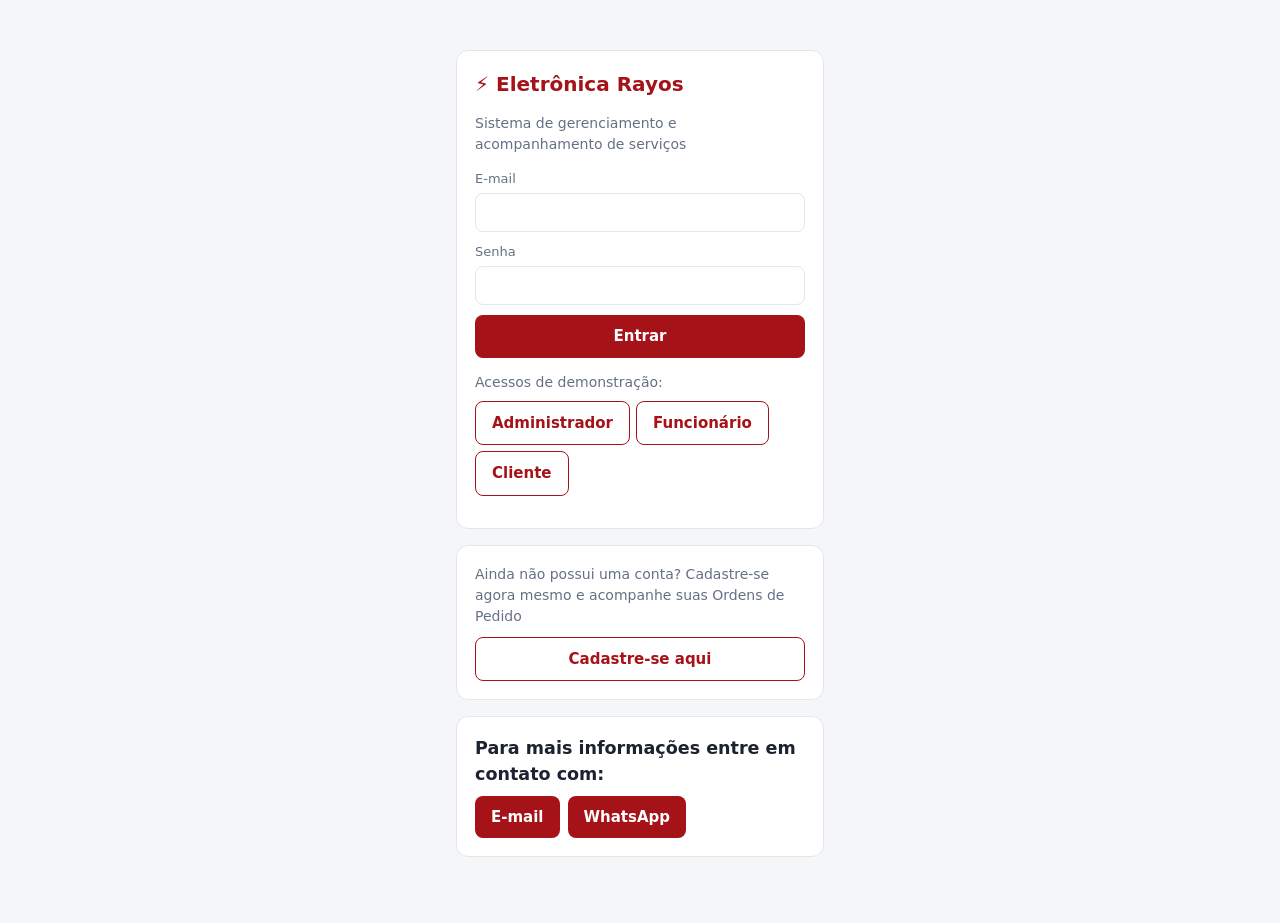
<file: index.html>
<!DOCTYPE html>
<html lang="pt-BR">
    <script src="rayos-pages.js"></script>
    <script src="index.js"></script>
<head>
    <meta charset="utf-8">
    <meta name="viewport" content="width=device-width, initial-scale=1">
    <title>Eletrônica Rayos - Gerenciamento de Ordens de Serviço</title>
    <link rel="stylesheet" href="rayos.css">
</head>

<body>
    <main class="narrow login">
        <section class="card">
            <h2 style="color:var(--pr)">⚡ Eletrônica Rayos</h2>
            <p class="mu">Sistema de gerenciamento e acompanhamento de serviços</p>
            <form onsubmit="login(event)"><label>E-mail<input name="email" id="le" type="email"
                        required></label><label>Senha<input name="senha" id="ls" type="password"
                        required></label><button class="btn" style="width:100%">Entrar</button></form>
            <p class="mu" style="margin:14px 0 0">Acessos de demonstração:</p>
            <div class="demo"><button class="btn g"
                    onclick="fill('admin@rayos.com','admin123')">Administrador</button><button class="btn g"
                    onclick="fill('func@rayos.com','func123')">Funcionário</button><button class="btn g"
                    onclick="fill('cliente@rayos.com','123456')">Cliente</button></div>
            <p id="loginError" class="mu"></p>
        </section>
        <section class="card">
            <p class="mu" style="margin:0 0 10px">Ainda não possui uma conta? Cadastre-se agora mesmo e acompanhe suas
                Ordens de Pedido</p><a class="btn g" href="cadastro cliente.html"
                style="width:100%;text-align:center">Cadastre-se aqui</a>
        </section>
        <section class="card">
            <h3>Para mais informações entre em contato com:</h3>
            <div class="actions"><a class="btn" href="mailto:lucioguerra42@gmail.com">E-mail</a><a class="btn"
                    href="https://wa.me/5519983067315" target="_blank" rel="noopener">WhatsApp</a></div>
        </section>
    </main>

</body>

</html>
</file>
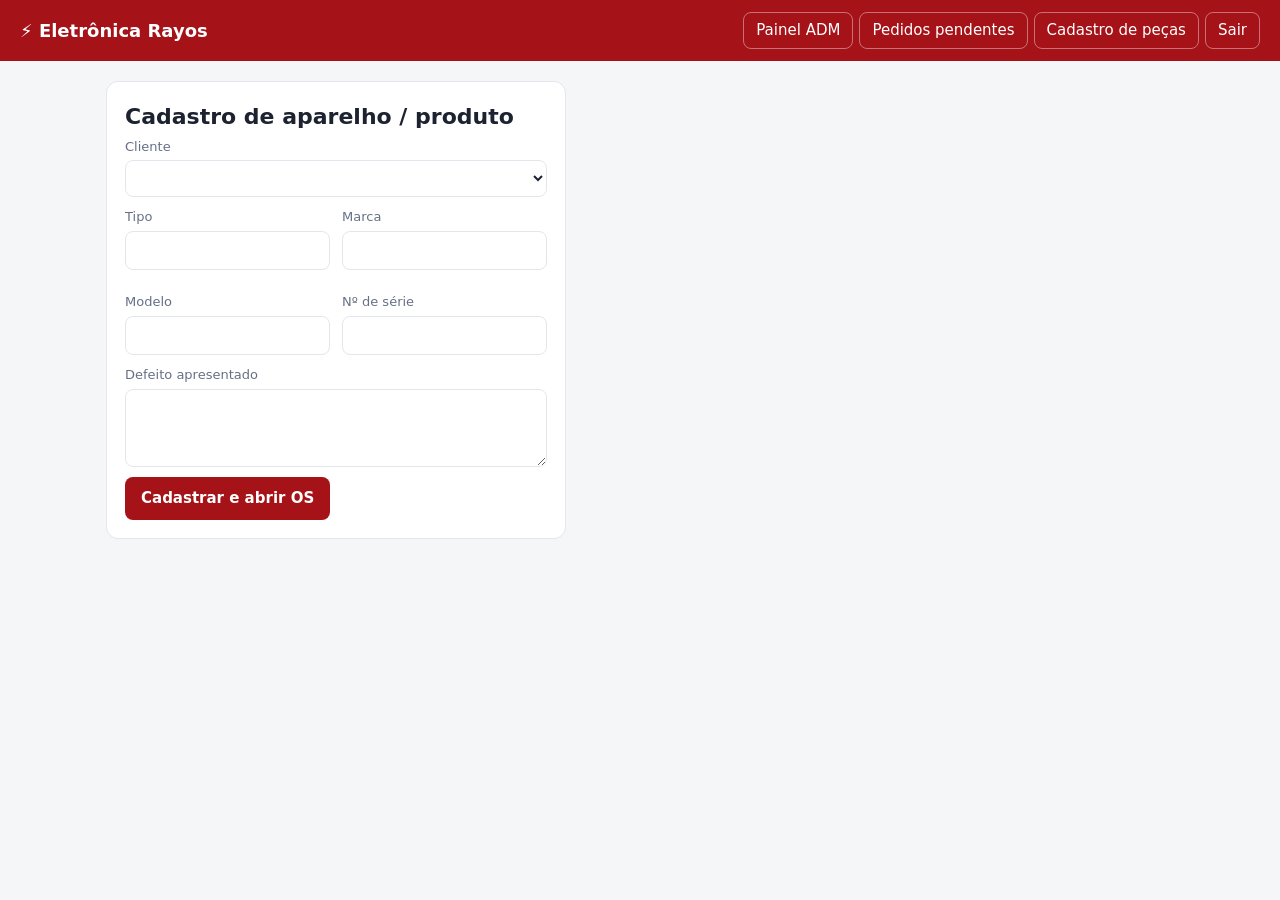
<file: cadastro aparelho.html>
<!DOCTYPE html><html lang="pt-BR"><head><meta charset="utf-8"><meta name="viewport" content="width=device-width, initial-scale=1"><title>Eletrônica Rayos - Cadastro de aparelho</title><link rel="stylesheet" href="rayos.css"></head><body><header><b>⚡ Eletrônica Rayos</b><nav><a href="painel adm.html">Painel ADM</a><a href="pedidos pendentes.html">Pedidos pendentes</a><a href="cadastro-pecas.html">Cadastro de peças</a><a href="index.html">Sair</a></nav></header><main><section class="card narrow"><h1>Cadastro de aparelho / produto</h1><form id="deviceForm"><label>Cliente<select name="client" id="client"></select></label><div class="grid"><label>Tipo<input name="type" required></label><label>Marca<input name="brand" required></label><label>Modelo<input name="model" required></label><label>Nº de série<input name="serial"></label></div><label>Defeito apresentado<textarea name="problem" rows="3" required></textarea></label><button class="btn">Cadastrar e abrir OS</button></form></section></main><script src="rayos-pages.js"></script><script src="cadastro-aparelho.js"></script></body></html>
</file>
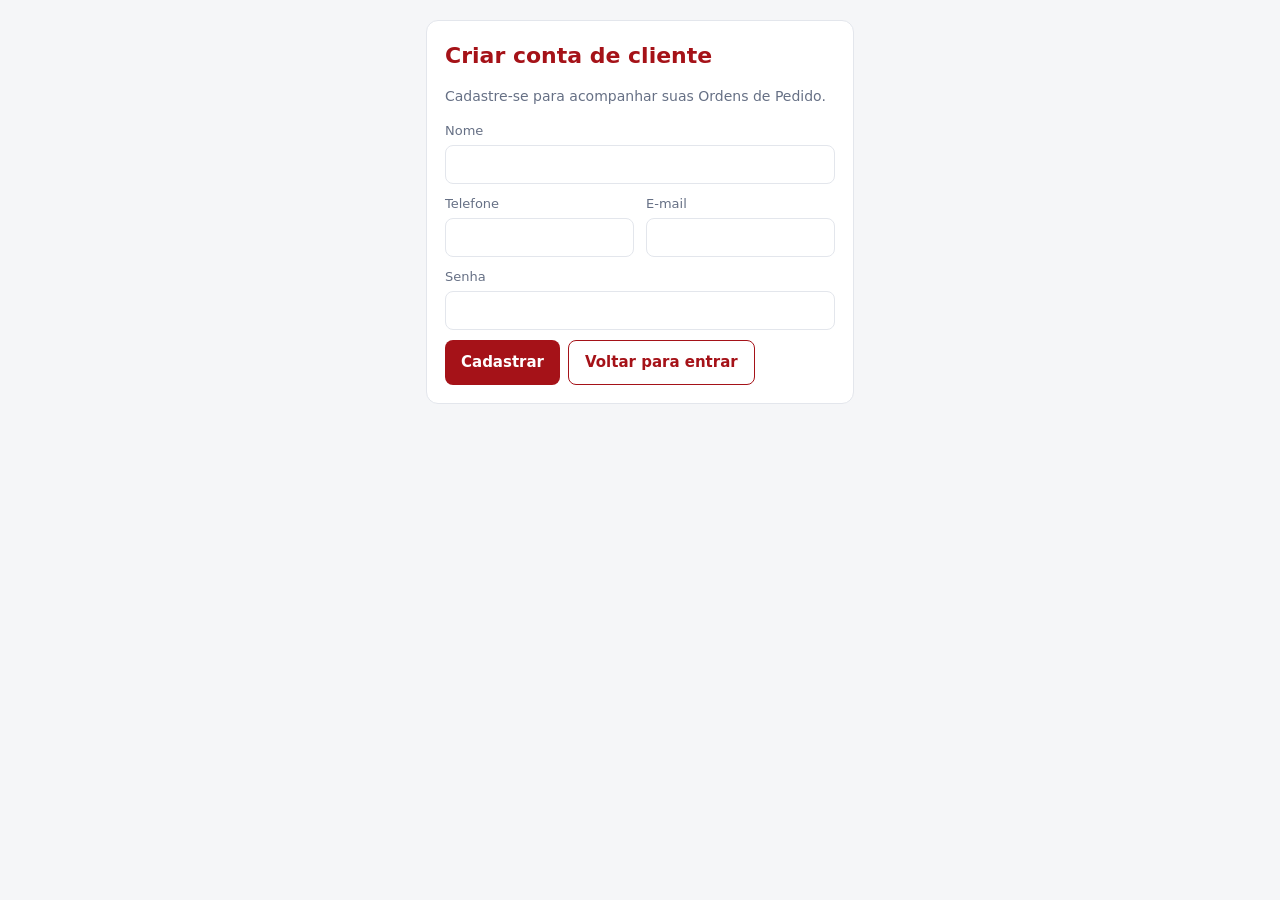
<file: cadastro cliente.html>
<!DOCTYPE html><html lang="pt-BR"><head><meta charset="utf-8"><meta name="viewport" content="width=device-width, initial-scale=1"><title>Eletrônica Rayos - Cadastro</title><link rel="stylesheet" href="rayos.css"></head><body><main class="narrow"><section class="card"><h1 style="color:var(--pr)">Criar conta de cliente</h1><p class="mu">Cadastre-se para acompanhar suas Ordens de Pedido.</p><form onsubmit="register(event)"><label>Nome<input name="nome" required></label><div class="grid"><label>Telefone<input name="tel" required></label><label>E-mail<input name="email" type="email" required></label></div><label>Senha<input name="senha" type="password" minlength="4" required></label><div class="actions"><button class="btn">Cadastrar</button><a class="btn g" href="index.html">Voltar para entrar</a></div></form></section></main><script src="rayos-pages.js"></script><script src="cadastro-cliente.js"></script></body></html>
</file>
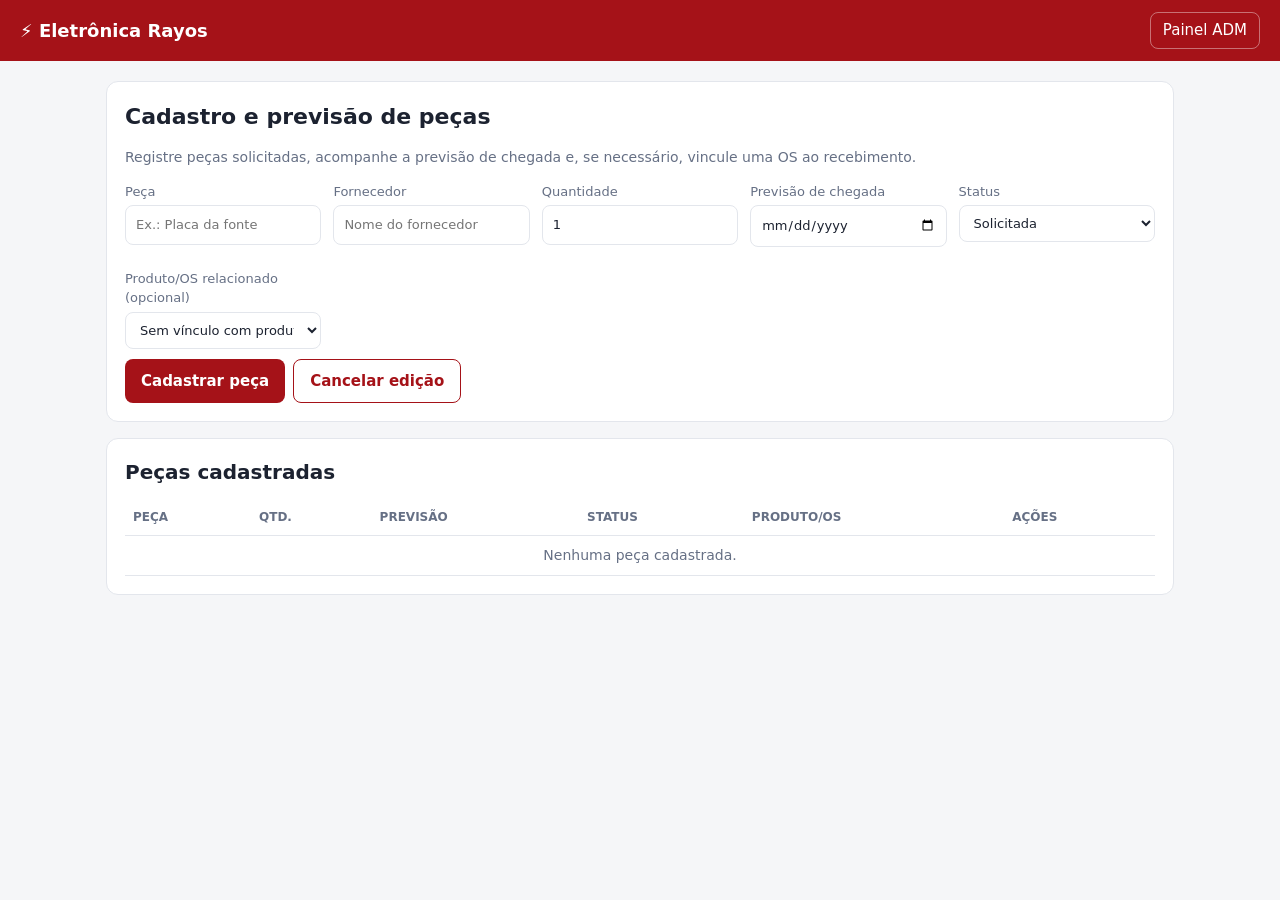
<file: cadastro-pecas.html>
<!DOCTYPE html><html lang="pt-BR"><head><meta charset="utf-8"><meta name="viewport" content="width=device-width, initial-scale=1"><title>Eletrônica Rayos - Cadastro de peças</title><link rel="stylesheet" href="rayos.css"><link rel="stylesheet" href="cadastro-pecas.css"></head><body><header><b>⚡ Eletrônica Rayos</b><nav><a href="painel adm.html">Painel ADM</a></nav></header><main><section class="card"><h1>Cadastro e previsão de peças</h1><p class="mu">Registre peças solicitadas, acompanhe a previsão de chegada e, se necessário, vincule uma OS ao recebimento.</p><form id="pieceForm"><input id="pieceId" type="hidden"><div class="grid"><label>Peça<input id="pieceName" name="name" required placeholder="Ex.: Placa da fonte"></label><label>Fornecedor<input id="pieceSupplier" name="supplier" placeholder="Nome do fornecedor"></label><label>Quantidade<input id="pieceQuantity" name="quantity" type="number" min="1" required value="1"></label><label>Previsão de chegada<input id="pieceExpectedDate" name="expectedDate" type="date" required></label><label>Status<select id="pieceStatus" name="status"><option>Solicitada</option><option>Em trânsito</option><option>Recebida</option><option>Cancelada</option></select></label><label>Produto/OS relacionado (opcional)<select id="pieceOrder" name="orderId"></select></label></div><div class="actions"><button id="saveButton" class="btn">Cadastrar peça</button><button id="cancelButton" class="btn g" type="button" hidden>Cancelar edição</button></div></form></section><section class="card"><h2>Peças cadastradas</h2><div class="tw"><table><thead><tr><th>Peça</th><th>Qtd.</th><th>Previsão</th><th>Status</th><th>Produto/OS</th><th>Ações</th></tr></thead><tbody id="piecesBody"></tbody></table></div></section></main><script src="cadastro-pecas.js"></script></body></html>
</file>
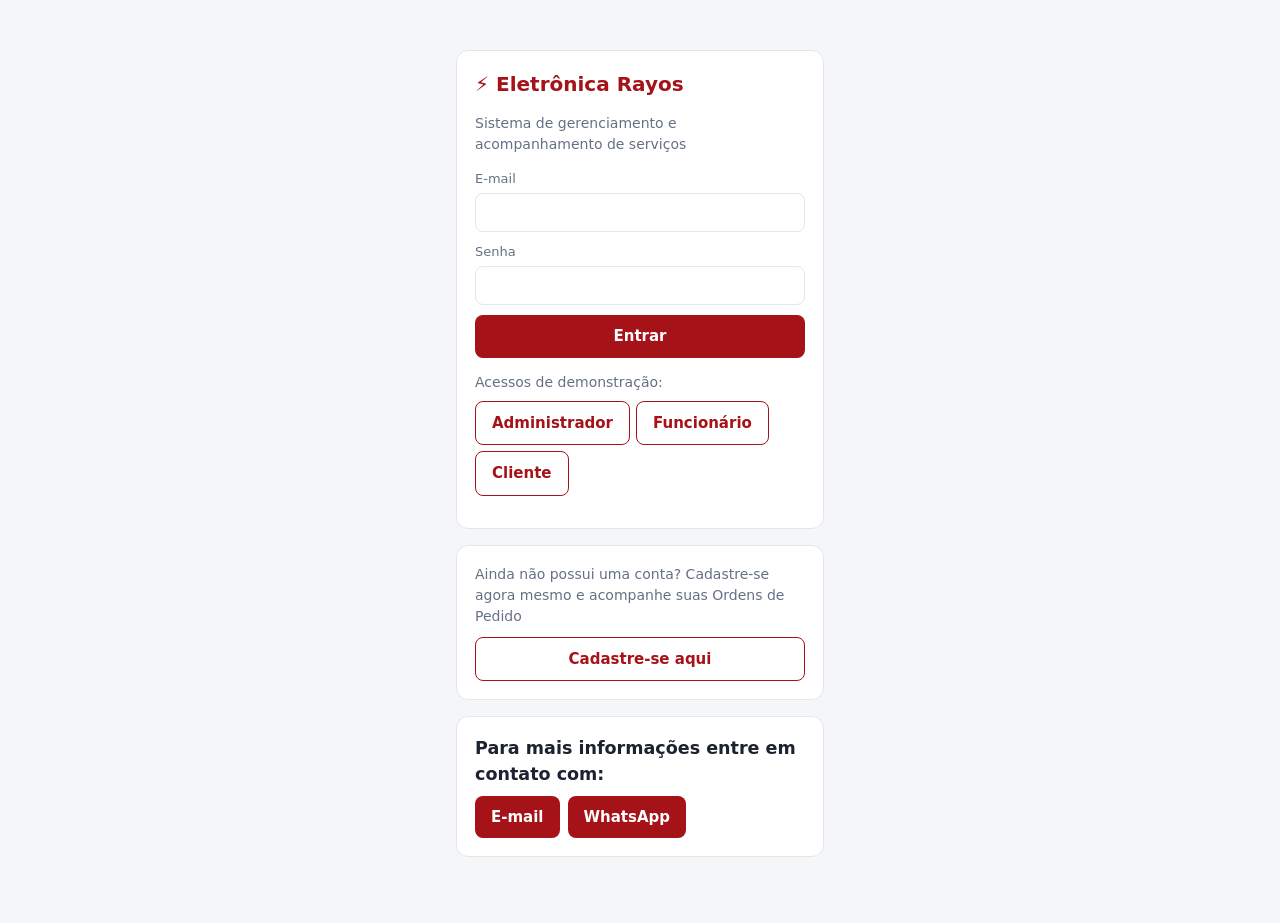
<file: Eletrônica Rayos — Sistema de Ordens de Serviço.html>
<!DOCTYPE html><html lang="pt-BR"><head><meta charset="utf-8"><meta name="viewport" content="width=device-width, initial-scale=1"><meta http-equiv="refresh" content="0;url=index.html"><title>Eletrônica Rayos - Redirecionando</title><link rel="stylesheet" href="rayos.css"></head><body><main class="narrow"><section class="card"><h2>Eletrônica Rayos</h2><p class="mu">Redirecionando para a tela inicial...</p><a class="btn" href="index.html">Abrir tela inicial</a></section></main><script>location.replace('index.html')</script></body></html>
</file>
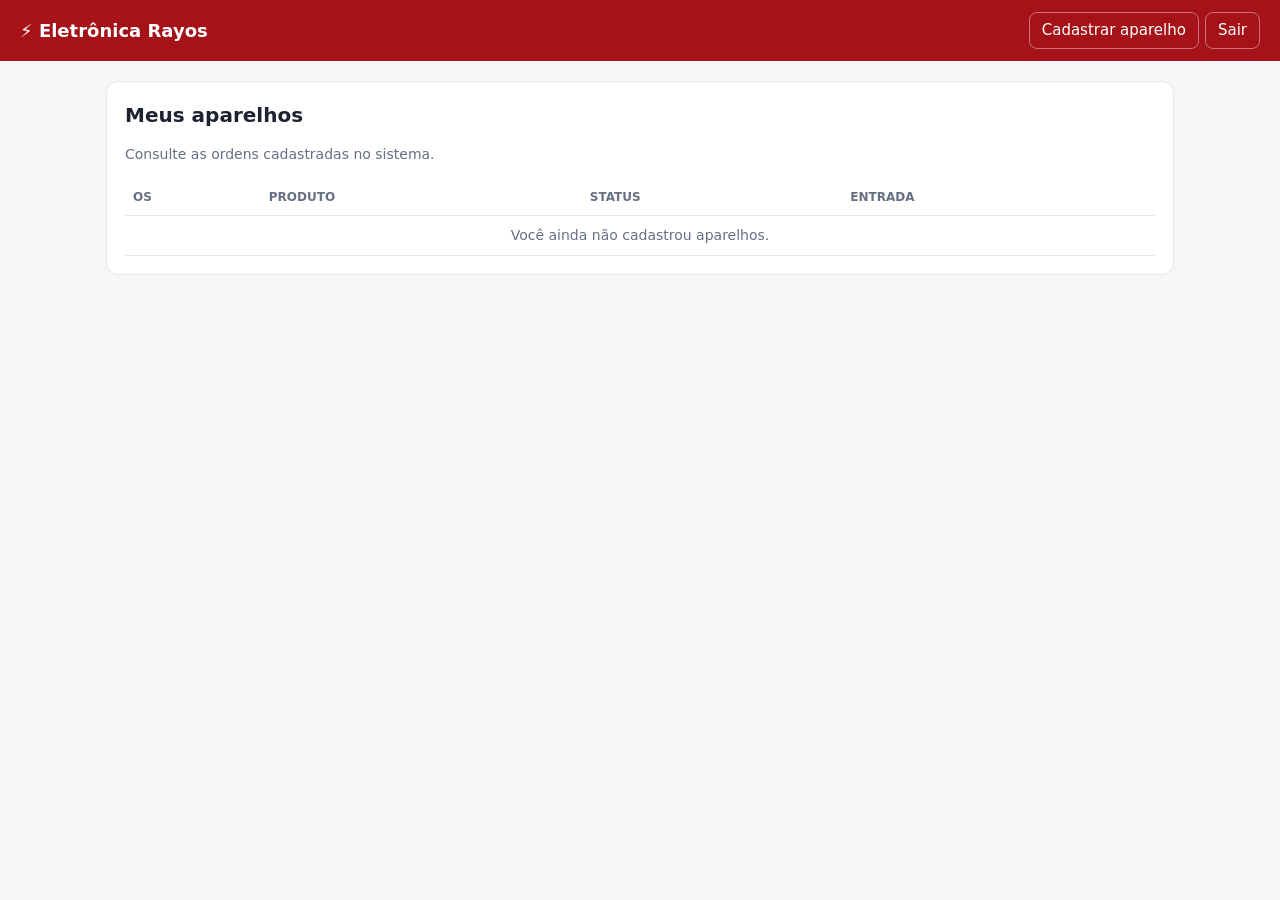
<file: meus aparelhos.html>
<!DOCTYPE html><html lang="pt-BR"><head><meta charset="utf-8"><meta name="viewport" content="width=device-width, initial-scale=1"><title>Eletrônica Rayos - Meus aparelhos</title><link rel="stylesheet" href="rayos.css"></head><body><header><b>⚡ Eletrônica Rayos</b><nav><a href="cadastro aparelho.html">Cadastrar aparelho</a><a href="index.html">Sair</a></nav></header><main><section class="card"><h2>Meus aparelhos</h2><p class="mu">Consulte as ordens cadastradas no sistema.</p><div class="tw"><table><thead><tr><th>OS</th><th>Produto</th><th>Status</th><th>Entrada</th></tr></thead><tbody id="ordersBody"></tbody></table></div></section></main><script src="rayos-pages.js"></script><script src="meus-aparelhos.js"></script></body></html>
</file>
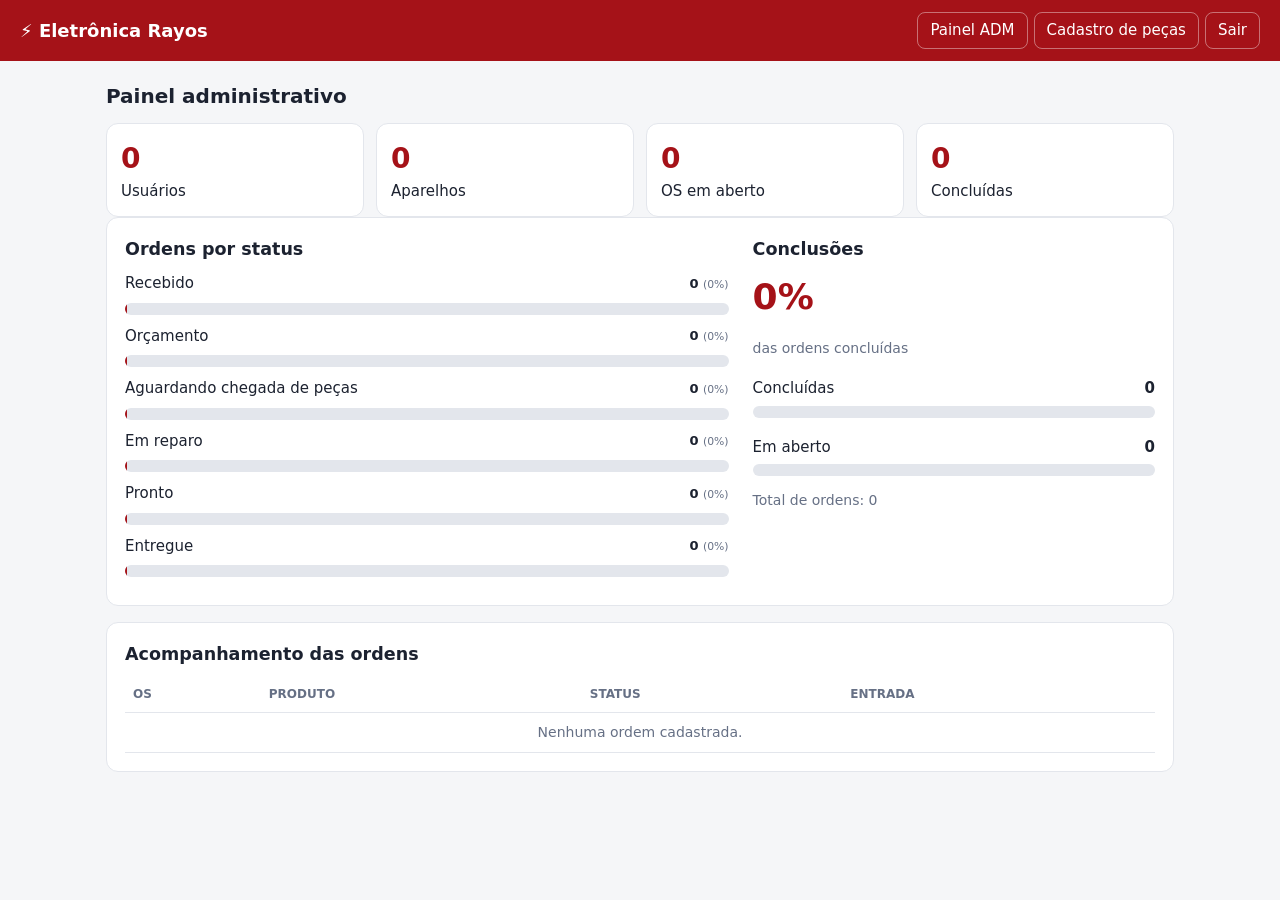
<file: painel adm.html>
<!DOCTYPE html><html lang="pt-BR"><head><meta charset="utf-8"><meta name="viewport" content="width=device-width, initial-scale=1"><title>Eletrônica Rayos - Painel ADM</title><link rel="stylesheet" href="rayos.css"></head><body><header><b>⚡ Eletrônica Rayos</b><nav><a href="painel adm.html">Painel ADM</a><a href="cadastro-pecas.html">Cadastro de peças</a><a href="index.html">Sair</a></nav></header><main><h2>Painel administrativo</h2><div class="stats"><div class="stat"><b id="usersCount">0</b>Usuários</div><div class="stat"><b id="devicesCount">0</b>Aparelhos</div><div class="stat"><b id="openCount">0</b>OS em aberto</div><div class="stat"><b id="doneCount">0</b>Concluídas</div></div><section class="card"><div class="chart-grid"><div><h3>Ordens por status</h3><div id="statusChart"></div></div><div><h3>Conclusões</h3><div class="completion-total" id="completionPercent">0%</div><p class="mu">das ordens concluídas</p><div class="completion-row"><div><span>Concluídas</span><b id="doneValue">0</b></div><div class="completion-track"><div id="doneBar" class="completion-fill"></div></div></div><div class="completion-row"><div><span>Em aberto</span><b id="openValue">0</b></div><div class="completion-track"><div id="openBar" class="completion-fill open"></div></div></div><p class="mu">Total de ordens: <span id="totalOrders">0</span></p></div></div></section><section class="card"><h3>Acompanhamento das ordens</h3><div class="tw"><table><thead><tr><th>OS</th><th>Produto</th><th>Status</th><th>Entrada</th></tr></thead><tbody id="ordersBody"></tbody></table></div></section></main><script src="rayos-pages.js"></script><script src="painel-adm.js"></script><script>renderAdmin()</script></body></html>
</file>
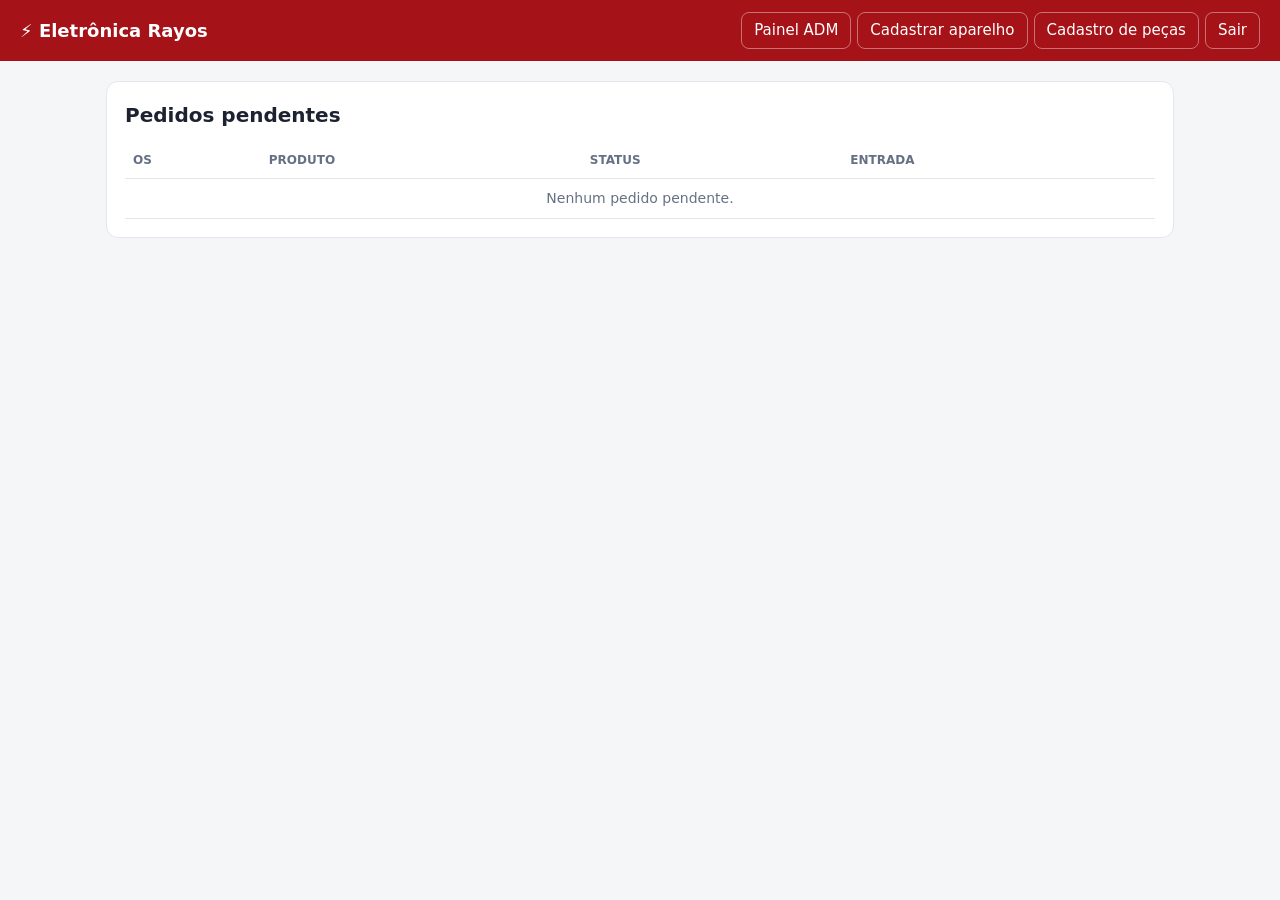
<file: pedidos pendentes.html>
<!DOCTYPE html><html lang="pt-BR"><head><meta charset="utf-8"><meta name="viewport" content="width=device-width, initial-scale=1"><title>Eletrônica Rayos - Pedidos pendentes</title><link rel="stylesheet" href="rayos.css"></head><body><header><b>⚡ Eletrônica Rayos</b><nav><a href="painel adm.html">Painel ADM</a><a href="cadastro aparelho.html">Cadastrar aparelho</a><a href="cadastro-pecas.html">Cadastro de peças</a><a href="index.html">Sair</a></nav></header><main><section class="card"><h2>Pedidos pendentes</h2><div class="tw"><table><thead><tr><th>OS</th><th>Produto</th><th>Status</th><th>Entrada</th></tr></thead><tbody id="ordersBody"></tbody></table></div></section></main><script src="rayos-pages.js"></script><script src="pedidos-pendentes.js"></script></body></html>
</file>
<file: rayos.css>
:root{--bg:#f5f6f8;--card:#fff;--tx:#1c2230;--mu:#667085;--bd:#e3e6ec;--pr:#a51218;--in:#fff}*{box-sizing:border-box}html{scroll-padding-top:env(safe-area-inset-top,0px)}@media(prefers-color-scheme:dark){:root{--bg:#14161b;--card:#1e2128;--tx:#eceef3;--mu:#9aa2b1;--bd:#2f333d;--pr:#d93a41;--in:#14161b}}body{margin:0;background:var(--bg);color:var(--tx);font:15px/1.5 system-ui,-apple-system,"Segoe UI",Roboto,sans-serif}header{background:var(--pr);color:#fff;padding:12px 20px;display:flex;flex-wrap:wrap;gap:10px;align-items:center}header b{font-size:18px;margin-right:auto}header nav{display:flex;gap:6px;flex-wrap:wrap}header a,.back{color:#fff;text-decoration:none;border:1px solid #ffffff66;padding:6px 12px;border-radius:8px}main{max-width:1100px;margin:0 auto;padding:20px 16px}.narrow{max-width:460px}.narrow.login{max-width:400px;margin:30px auto}.card{background:var(--card);border:1px solid var(--bd);border-radius:12px;padding:18px;margin-bottom:16px}h1{font-size:22px;margin:0 0 4px}h2{font-size:20px;margin:0 0 12px}h3{margin:0 0 8px}.mu{color:var(--mu);font-size:14px}label{display:block;font-size:13px;color:var(--mu);margin-bottom:10px}input,select,textarea{display:block;width:100%;margin-top:4px;padding:9px 10px;border:1px solid var(--bd);border-radius:8px;background:var(--in);color:var(--tx);font:inherit}.grid{display:grid;grid-template-columns:repeat(auto-fit,minmax(180px,1fr));gap:12px}.btn{display:inline-block;background:var(--pr);color:#fff;border:0;padding:10px 16px;border-radius:8px;font:inherit;font-weight:600;cursor:pointer;text-decoration:none}.btn.g{background:transparent;color:var(--pr);border:1px solid var(--pr)}.actions,.demo{display:flex;gap:8px;flex-wrap:wrap}.demo{gap:6px;margin-top:8px}.stats{display:grid;grid-template-columns:repeat(auto-fit,minmax(150px,1fr));gap:12px}.stat{background:var(--card);border:1px solid var(--bd);border-radius:12px;padding:14px}.stat b{font-size:28px;color:var(--pr);display:block}.chart-grid{display:grid;grid-template-columns:minmax(0,1.5fr) minmax(220px,1fr);gap:24px}.chart-row{display:grid;grid-template-columns:minmax(150px,1fr) 82px;gap:8px;align-items:center;margin:10px 0}.chart-row strong{text-align:right;font-size:13px}.chart-row small{color:var(--mu);font-weight:400}.chart-track,.completion-track{grid-column:1/-1;height:12px;background:var(--bd);border-radius:6px;overflow:hidden}.chart-fill{height:100%;min-width:2px;background:var(--pr);border-radius:6px}.completion-total{font-size:36px;font-weight:700;color:var(--pr)}.completion-row{margin-top:18px}.completion-row>div:first-child{display:flex;justify-content:space-between}.completion-track{margin-top:6px}.completion-fill{height:100%;background:#1a8f52}.completion-fill.open{background:#b26a00}.tw{overflow-x:auto}table{width:100%;border-collapse:collapse;font-size:14px}th,td{text-align:left;padding:9px 8px;border-bottom:1px solid var(--bd);white-space:nowrap}th{color:var(--mu);font-weight:600;font-size:12px;text-transform:uppercase}.empty{color:var(--mu);text-align:center}@media(max-width:700px){.chart-grid{grid-template-columns:1fr}}
</file>
<file: cadastro-pecas.css>
.status{display:inline-block;padding:2px 9px;border-radius:99px;font-size:12px;font-weight:600}.requested{color:#b26a00;background:#b26a0026}.transit{color:#2563eb;background:#2563eb26}.received{color:#1a8f52;background:#1a8f5226}.cancelled{color:#a51218;background:#a5121826}
</file>
